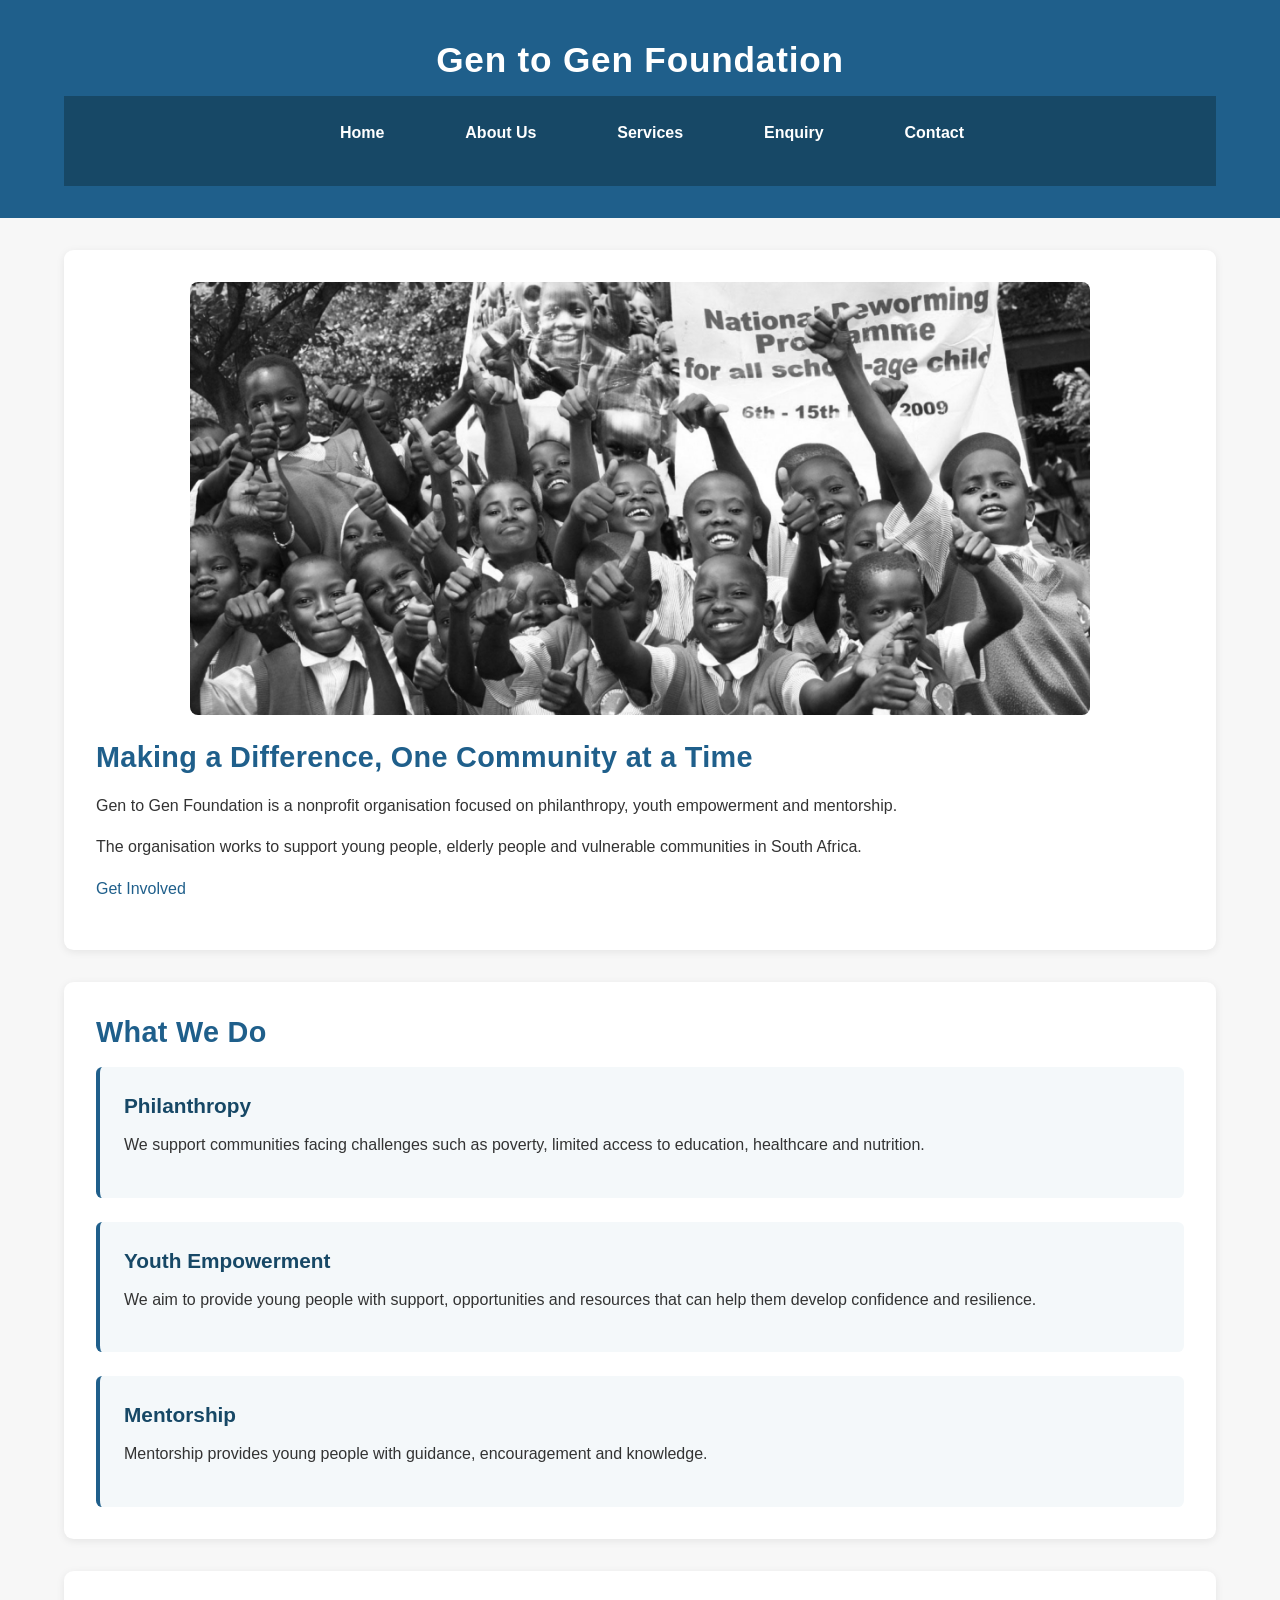
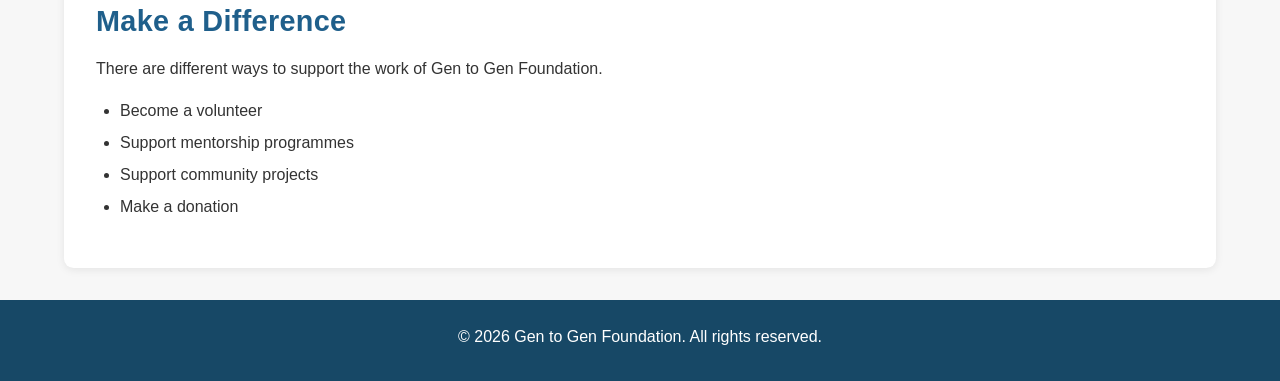
<file: index.html>
<!DOCTYPE html>

<!-- Gen to Gen Foundation - Home Page-->

<html lang="en">

<!-- Head Section -->

<head>
    <meta charset="UTF-8">
    <meta name="viewport" content="width=device-width, initial-scale=1.0">

    <title>Gen to Gen Foundation | Home</title>

    <link rel="stylesheet" href="css/style.css">
</head>

<body>

<!-- Header Section -->

    <header>

        <h1>Gen to Gen Foundation</h1>

<!-- Navigation Menu -->

        <nav>
            <ul>
                <a href="index.html">Home</a>
                &nbsp;&nbsp;
                <a href="about.html">About Us</a>
                &nbsp;&nbsp;
                <a href="services.html">Services</a>
                &nbsp;&nbsp;
                <a href="enquiry.html">Enquiry</a>
                &nbsp;&nbsp;
                <a href="contact.html">Contact</a>
            </ul>
        </nav>

    </header>

<!-- Main homepage Section -->

    <main>

        <section>
               
            <img src="images/hero.jpg" 
            srcset="images/hero.jpg 1200w",
            sizes="(max-width: 480px) 94vw", (max-width: 768px) 94vw, 90vw"
            alt="Gen to Gen Foundationcommunity initiative">

            <h2>Making a Difference, One Community at a Time</h2>

            <p>
                Gen to Gen Foundation is a nonprofit organisation
                focused on philanthropy, youth empowerment and
                mentorship.
            </p>

            <p>
                The organisation works to support young people,
                elderly people and vulnerable communities in South Africa.
            </p>

            <p>
                <a href="enquiry.html">Get Involved</a>
            </p>

        </section>


        <section>

            <h2>What We Do</h2>

            <article>

                <h3>Philanthropy</h3>

                <p>
                    We support communities facing challenges such as
                    poverty, limited access to education, healthcare
                    and nutrition.
                </p>

            </article>


            <article>

                <h3>Youth Empowerment</h3>

                <p>
                    We aim to provide young people with support,
                    opportunities and resources that can help them
                    develop confidence and resilience.
                </p>

            </article>


            <article>

                <h3>Mentorship</h3>

                <p>
                    Mentorship provides young people with guidance,
                    encouragement and knowledge.
                </p>

            </article>

        </section>


        <section>

            <h2>Make a Difference</h2>

            <p>
                There are different ways to support the work of
                Gen to Gen Foundation.
            </p>

            <ul>

                <li>Become a volunteer</li>

                <li>Support mentorship programmes</li>

                <li>Support community projects</li>

                <li>Make a donation</li>

            </ul>

        </section>

    </main>

<!-- Footer Section -->

    <footer>

        <p>
            &copy; 2026 Gen to Gen Foundation.
            All rights reserved.
        </p>

    </footer>

</body>

</html>
</file>
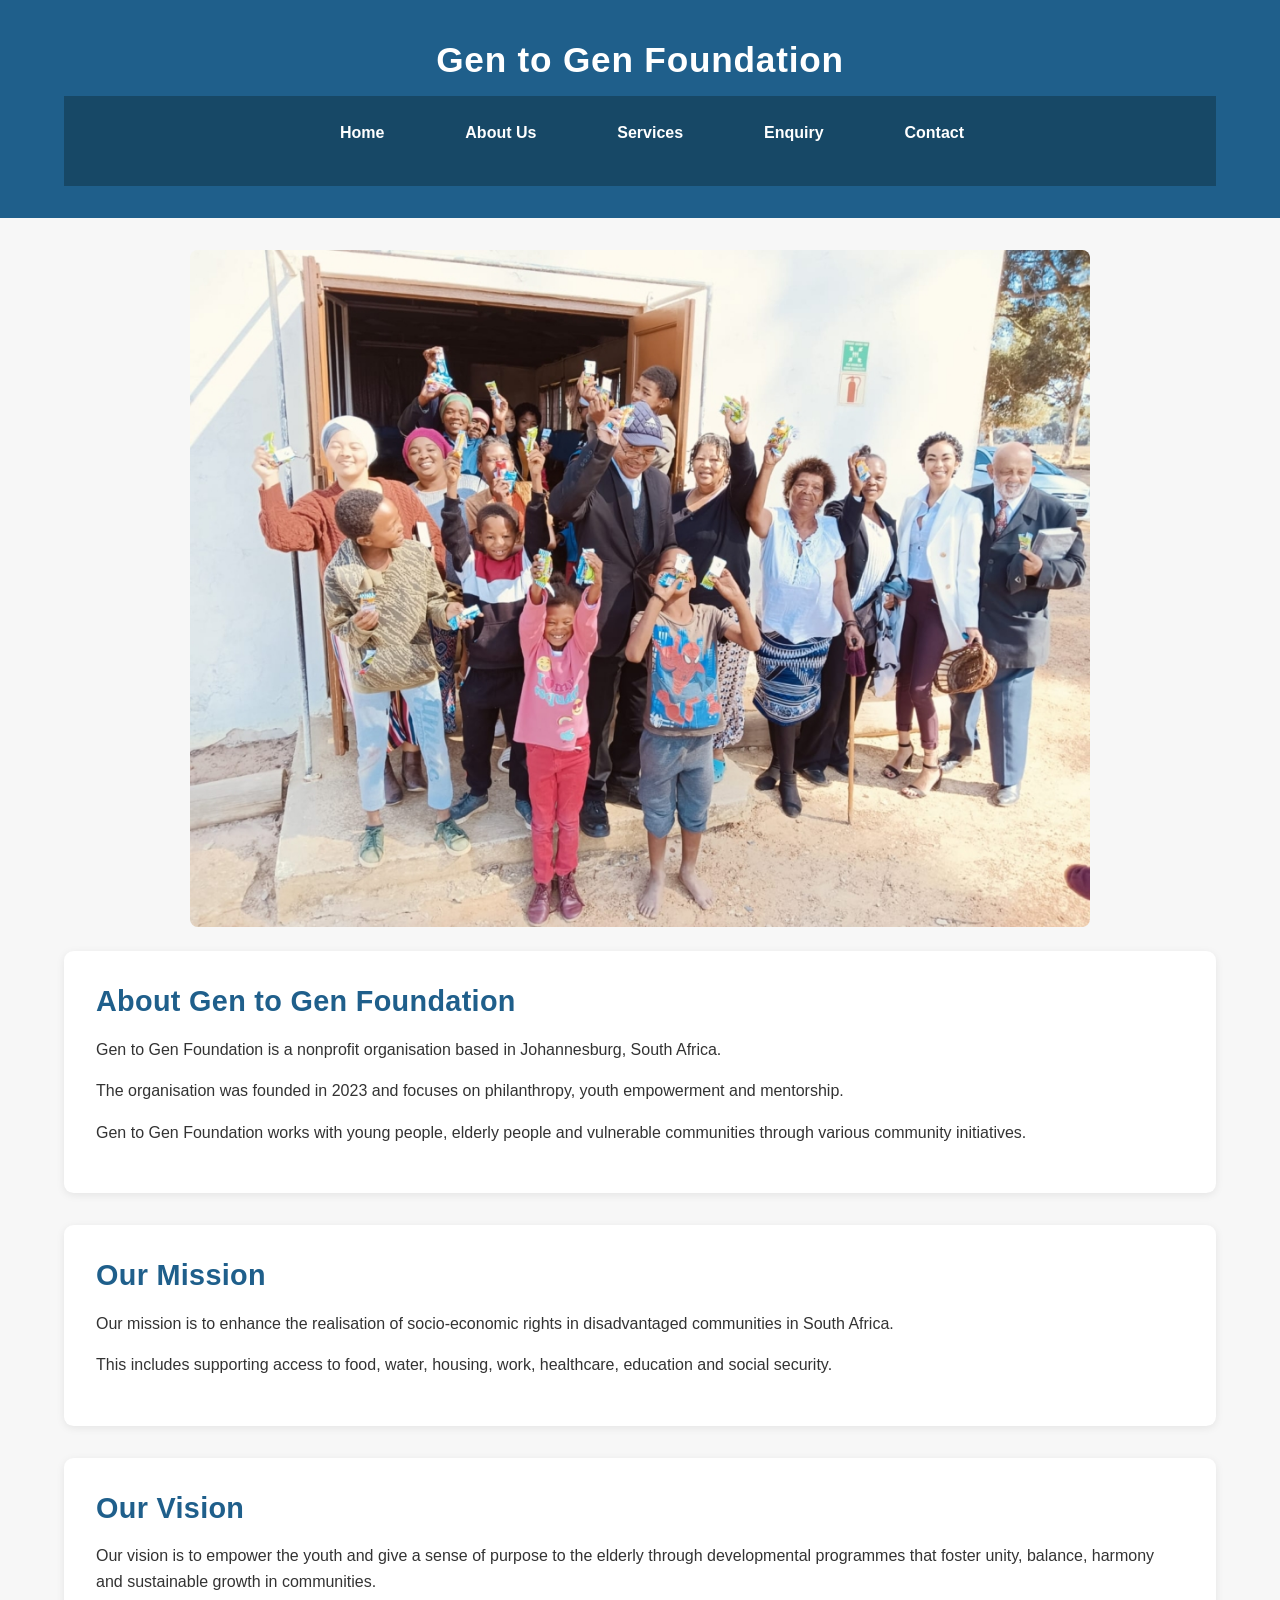
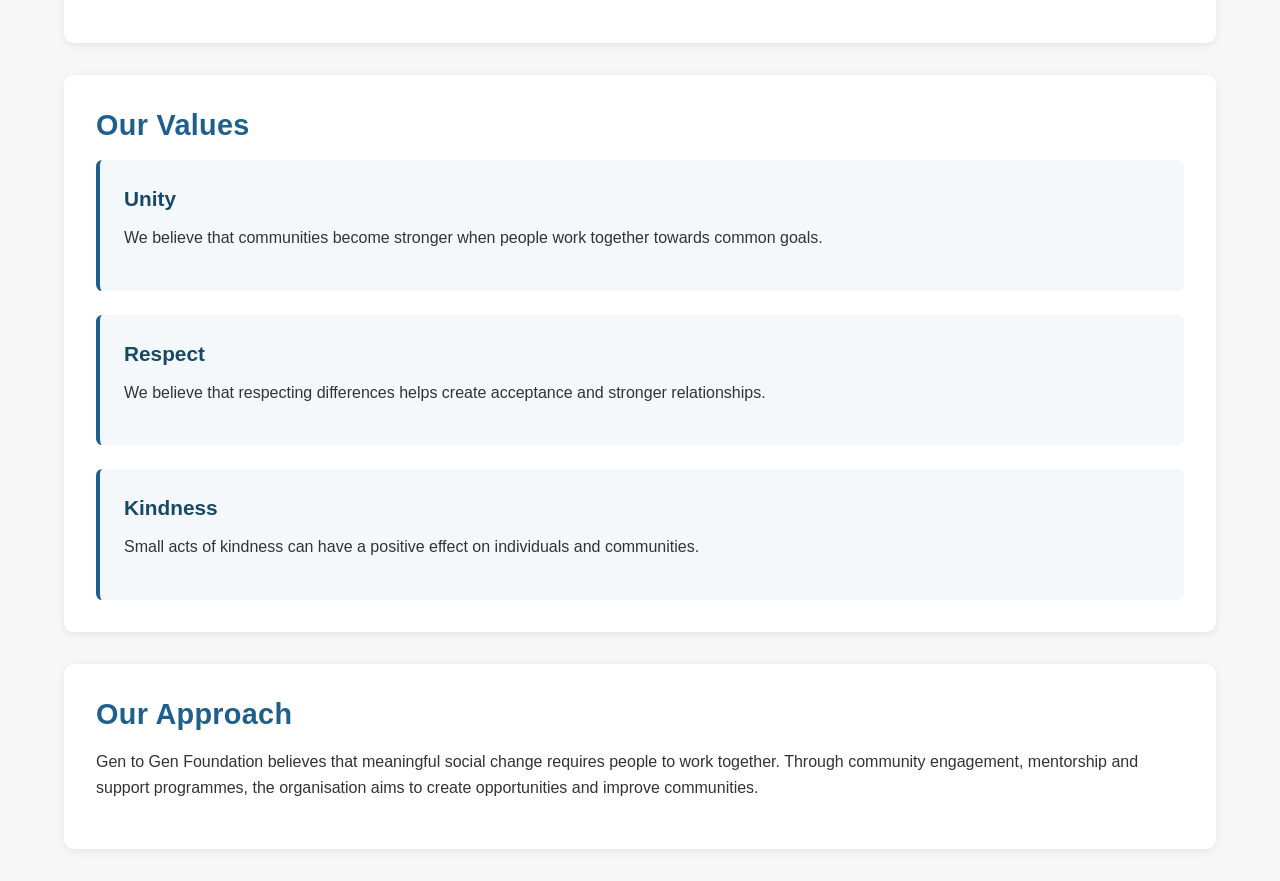
<file: about.html>
<!DOCTYPE html>

<!-- Gen to Gen Foundation - About Page-->

<html lang="en">

<!-- Head Section -->

<head>
    <meta charset="UTF-8">
    <meta name="viewport" content="width=device-width, initial-scale=1.0">

    <title>Gen to Gen Foundation | About Us</title>

    <link rel="stylesheet" href="css/style.css">
</head>

<body>

    <!-- Header Section -->

    <header>

        <h1>Gen to Gen Foundation</h1>

<!-- Navigation Menu -->

        <nav>
            <ul>
                <a href="index.html">Home</a>
                &nbsp;&nbsp;
                <a href="about.html">About Us</a>
                &nbsp;&nbsp;
                <a href="services.html">Services</a>
                &nbsp;&nbsp;
                <a href="enquiry.html">Enquiry</a>
                &nbsp;&nbsp;
                <a href="contact.html">Contact</a>
            </ul>
        </nav>

    </header>

<!-- Main About Section -->

    <main>

        <img src="images/community.jpg"
            srcset="images/community.jpg 1200w",
            sizes="(max-width: 480px) 94vw", (max-width: 768px) 94vw, 90vw"
            alt="Gen to Gen Foundation supporting the community">
        
        <section>

            <h2>About Gen to Gen Foundation</h2>

            <p>
                Gen to Gen Foundation is a nonprofit organisation
                based in Johannesburg, South Africa.
            </p>

            <p>
                The organisation was founded in 2023 and focuses on
                philanthropy, youth empowerment and mentorship.
            </p>

            <p>
                Gen to Gen Foundation works with young people,
                elderly people and vulnerable communities through
                various community initiatives.
            </p>

        </section>


        <section>

            <h2>Our Mission</h2>

            <p>
                Our mission is to enhance the realisation of
                socio-economic rights in disadvantaged communities
                in South Africa.
            </p>

            <p>
                This includes supporting access to food, water,
                housing, work, healthcare, education and social
                security.
            </p>

        </section>


        <section>

            <h2>Our Vision</h2>

            <p>
                Our vision is to empower the youth and give a sense
                of purpose to the elderly through developmental
                programmes that foster unity, balance, harmony and
                sustainable growth in communities.
            </p>

        </section>


        <section>

            <h2>Our Values</h2>

            <article>

                <h3>Unity</h3>

                <p>
                    We believe that communities become stronger
                    when people work together towards common goals.
                </p>

            </article>


            <article>

                <h3>Respect</h3>

                <p>
                    We believe that respecting differences helps
                    create acceptance and stronger relationships.
                </p>

            </article>


            <article>

                <h3>Kindness</h3>

                <p>
                    Small acts of kindness can have a positive
                    effect on individuals and communities.
                </p>

            </article>

        </section>


        <section>

            <h2>Our Approach</h2>

            <p>
                Gen to Gen Foundation believes that meaningful
                social change requires people to work together.
                Through community engagement, mentorship and
                support programmes, the organisation aims to
                create opportunities and improve communities.
            </p>

        </section>
</file>
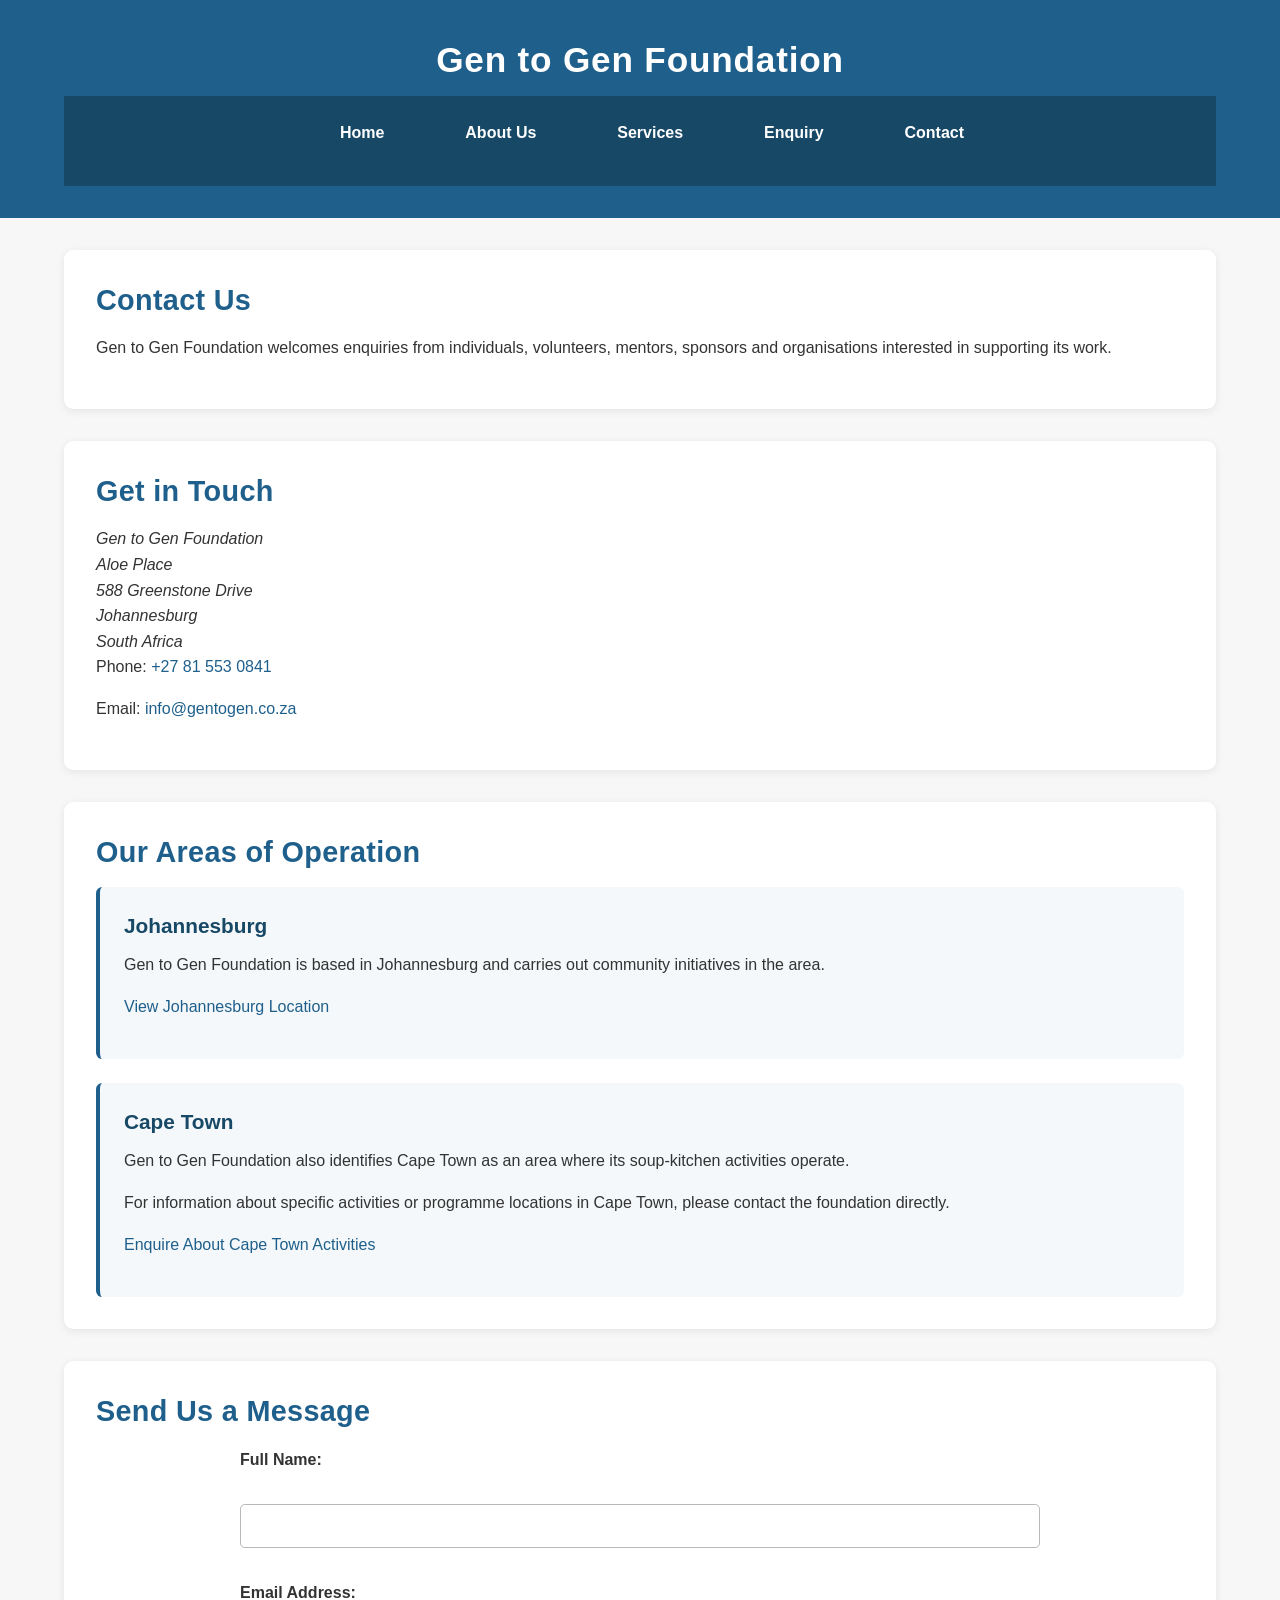
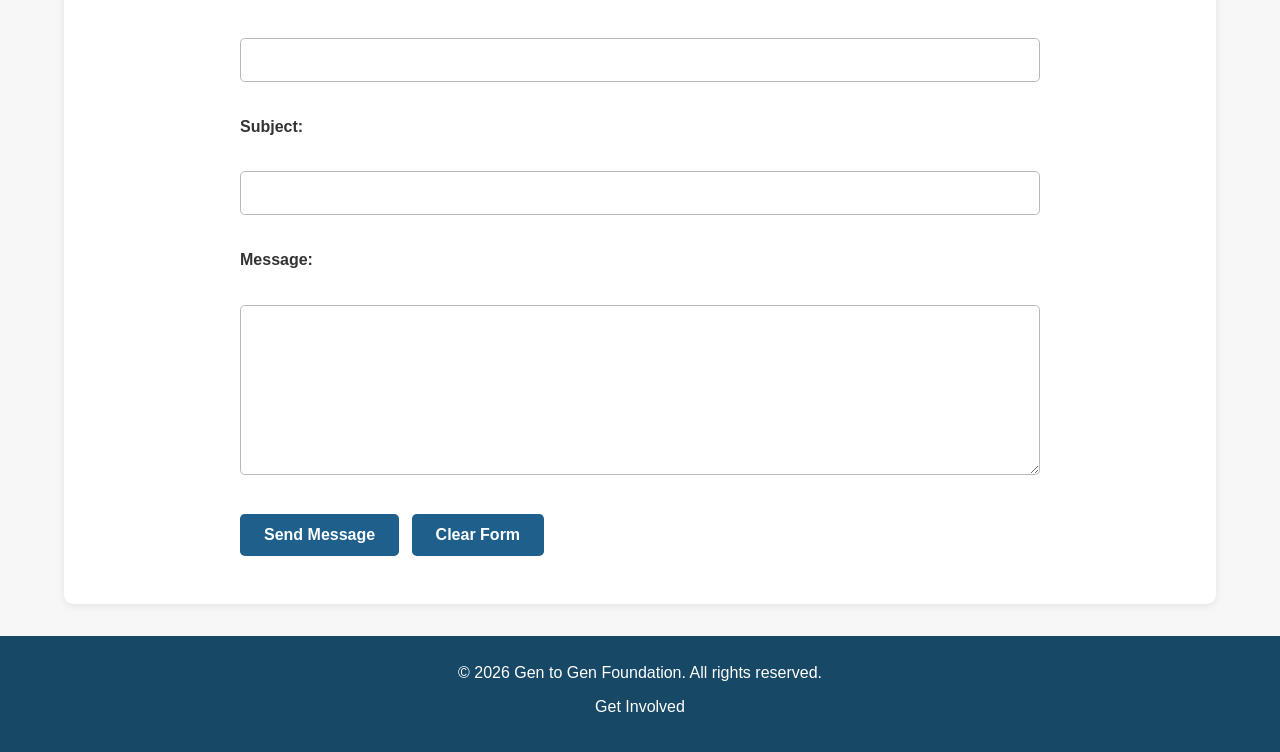
<file: contact.html>
<!DOCTYPE html>

<!-- Gen to Gen Foundation - Contact Page-->

<html lang="en">

<!-- Head Section -->

<head>
    <meta charset="UTF-8">
    <meta name="viewport" content="width=device-width, initial-scale=1.0">

    <title>Gen to Gen Foundation | Contact</title>

    <link rel="stylesheet" href="css/style.css">
</head>

<body>

<!-- Header Section -->

    <header>

        <h1>Gen to Gen Foundation</h1>

<!-- Navigation Menu -->

        <nav>
            <ul>
                <a href="index.html">Home</a>
                &nbsp;&nbsp;
                <a href="about.html">About Us</a>
                &nbsp;&nbsp;
                <a href="services.html">Services</a>
                &nbsp;&nbsp;
                <a href="enquiry.html">Enquiry</a>
                &nbsp;&nbsp;
                <a href="contact.html">Contact</a>
            </ul>
        </nav>
        

    </header>

<!-- Main Contact Section -->

    <main>

        <section>

            <h2>Contact Us</h2>

            <p>
                Gen to Gen Foundation welcomes enquiries from
                individuals, volunteers, mentors, sponsors and
                organisations interested in supporting its work.
            </p>

        </section>


        <section>

            <h2>Get in Touch</h2>

            <address>

                Gen to Gen Foundation<br>
                Aloe Place<br>
                588 Greenstone Drive<br>
                Johannesburg<br>
                South Africa

            </address>


            <p>
                Phone:
                <a href="tel:+27815530841">
                    +27 81 553 0841
                </a>
            </p>


            <p>
                Email:
                <a href="mailto:info@gentogen.co.za">
                    info@gentogen.co.za
                </a>
            </p>

        </section>


        <section>

            <h2>Our Areas of Operation</h2>


            <article>

                <h3>Johannesburg</h3>

                <p>
                    Gen to Gen Foundation is based in Johannesburg
                    and carries out community initiatives in the area.
                </p>

                <p>
                    <a
                        href="https://www.google.com/maps/search/?api=1&query=Aloe+Place+588+Greenstone+Drive+Johannesburg"
                        target="_blank"
                        rel="noopener">
                        View Johannesburg Location
                    </a>
                </p>

            </article>


            <article>

                <h3>Cape Town</h3>

                <p>
                    Gen to Gen Foundation also identifies Cape Town
                    as an area where its soup-kitchen activities
                    operate.
                </p>

                <p>
                    For information about specific activities or
                    programme locations in Cape Town, please contact
                    the foundation directly.
                </p>

                <p>
                    <a href="mailto:info@gentogen.co.za">
                        Enquire About Cape Town Activities
                    </a>
                </p>

            </article>

        </section>


        <section>

            <h2>Send Us a Message</h2>

            <form action="#" method="post">

                <p>

                    <label for="name">
                        Full Name:
                    </label>

                    <br>

                    <input
                        type="text"
                        id="name"
                        name="name"
                        required>

                </p>


                <p>

                    <label for="email">
                        Email Address:
                    </label>

                    <br>

                    <input
                        type="email"
                        id="email"
                        name="email"
                        required>

                </p>


                <p>

                    <label for="subject">
                        Subject:
                    </label>

                    <br>

                    <input
                        type="text"
                        id="subject"
                        name="subject"
                        required>

                </p>


                <p>

                    <label for="message">
                        Message:
                    </label>

                    <br>

                    <textarea
                        id="message"
                        name="message"
                        rows="8"
                        cols="50"
                        required></textarea>

                </p>


                <p>

                    <button type="submit">
                        Send Message
                    </button>

                    <button type="reset">
                        Clear Form
                    </button>

                </p>

            </form>

        </section>

    </main>

    <!-- Footer Section -->

    <footer>

        <p>
            &copy; 2026 Gen to Gen Foundation.
            All rights reserved.
        </p>

        <p>
            <a href="enquiry.html">
                Get Involved
            </a>
        </p>

    </footer>

</body>

</html>
</file>
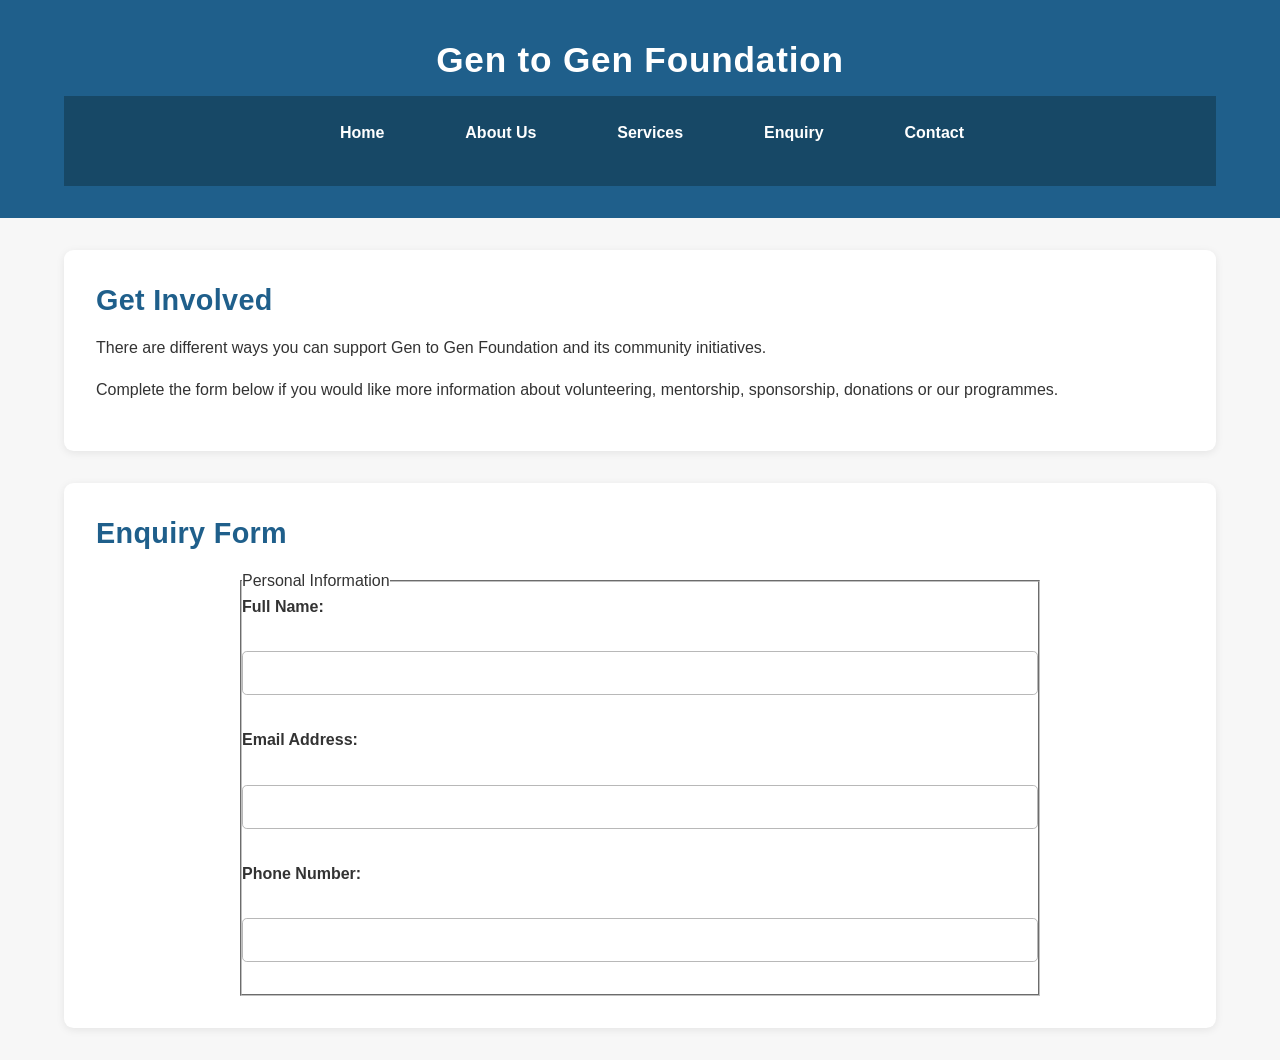
<file: enquiry.html>
<!DOCTYPE html>

<!-- Gen to Gen Foundation - Enquiry Page-->

<html lang="en">

<!-- Head Section -->

<head>
    <meta charset="UTF-8">
    <meta name="viewport" content="width=device-width, initial-scale=1.0">

    <title>Gen to Gen Foundation | Enquiry</title>

    <link rel="stylesheet" href="css/style.css">
</head>

<body>

<!-- Header Section -->

    <header>

        <h1>Gen to Gen Foundation</h1>

<!-- Navigation Menu -->

        <nav>
            <ul>
                <a href="index.html">Home</a>
                &nbsp;&nbsp;
                <a href="about.html">About Us</a>
                &nbsp;&nbsp;
                <a href="services.html">Services</a>
                &nbsp;&nbsp;
                <a href="enquiry.html">Enquiry</a>
                &nbsp;&nbsp;
                <a href="contact.html">Contact</a>
            </ul>
        </nav>

    </header>

<!-- Main Enquiry Section -->

    <main>

        <section>

            <h2>Get Involved</h2>

            <p>
                There are different ways you can support Gen to Gen
                Foundation and its community initiatives.
            </p>

            <p>
                Complete the form below if you would like more
                information about volunteering, mentorship,
                sponsorship, donations or our programmes.
            </p>

        </section>


        <section>

            <h2>Enquiry Form</h2>

            <form action="#" method="post">

                <fieldset>

                    <legend>Personal Information</legend>

                    <p>
                        <label for="full-name">
                            Full Name:
                        </label>
                        <br>

                        <input
                            type="text"
                            id="full-name"
                            name="full-name"
                            required>
                    </p>


                    <p>
                        <label for="email">
                            Email Address:
                        </label>
                        <br>

                        <input
                            type="email"
                            id="email"
                            name="email"
                            required>
                    </p>


                    <p>
                        <label for="phone">
                            Phone Number:
                        </label>
                        <br>

                        <input
                            type="tel"
                            id="phone"
                            name="phone">
                    </p>
</file>
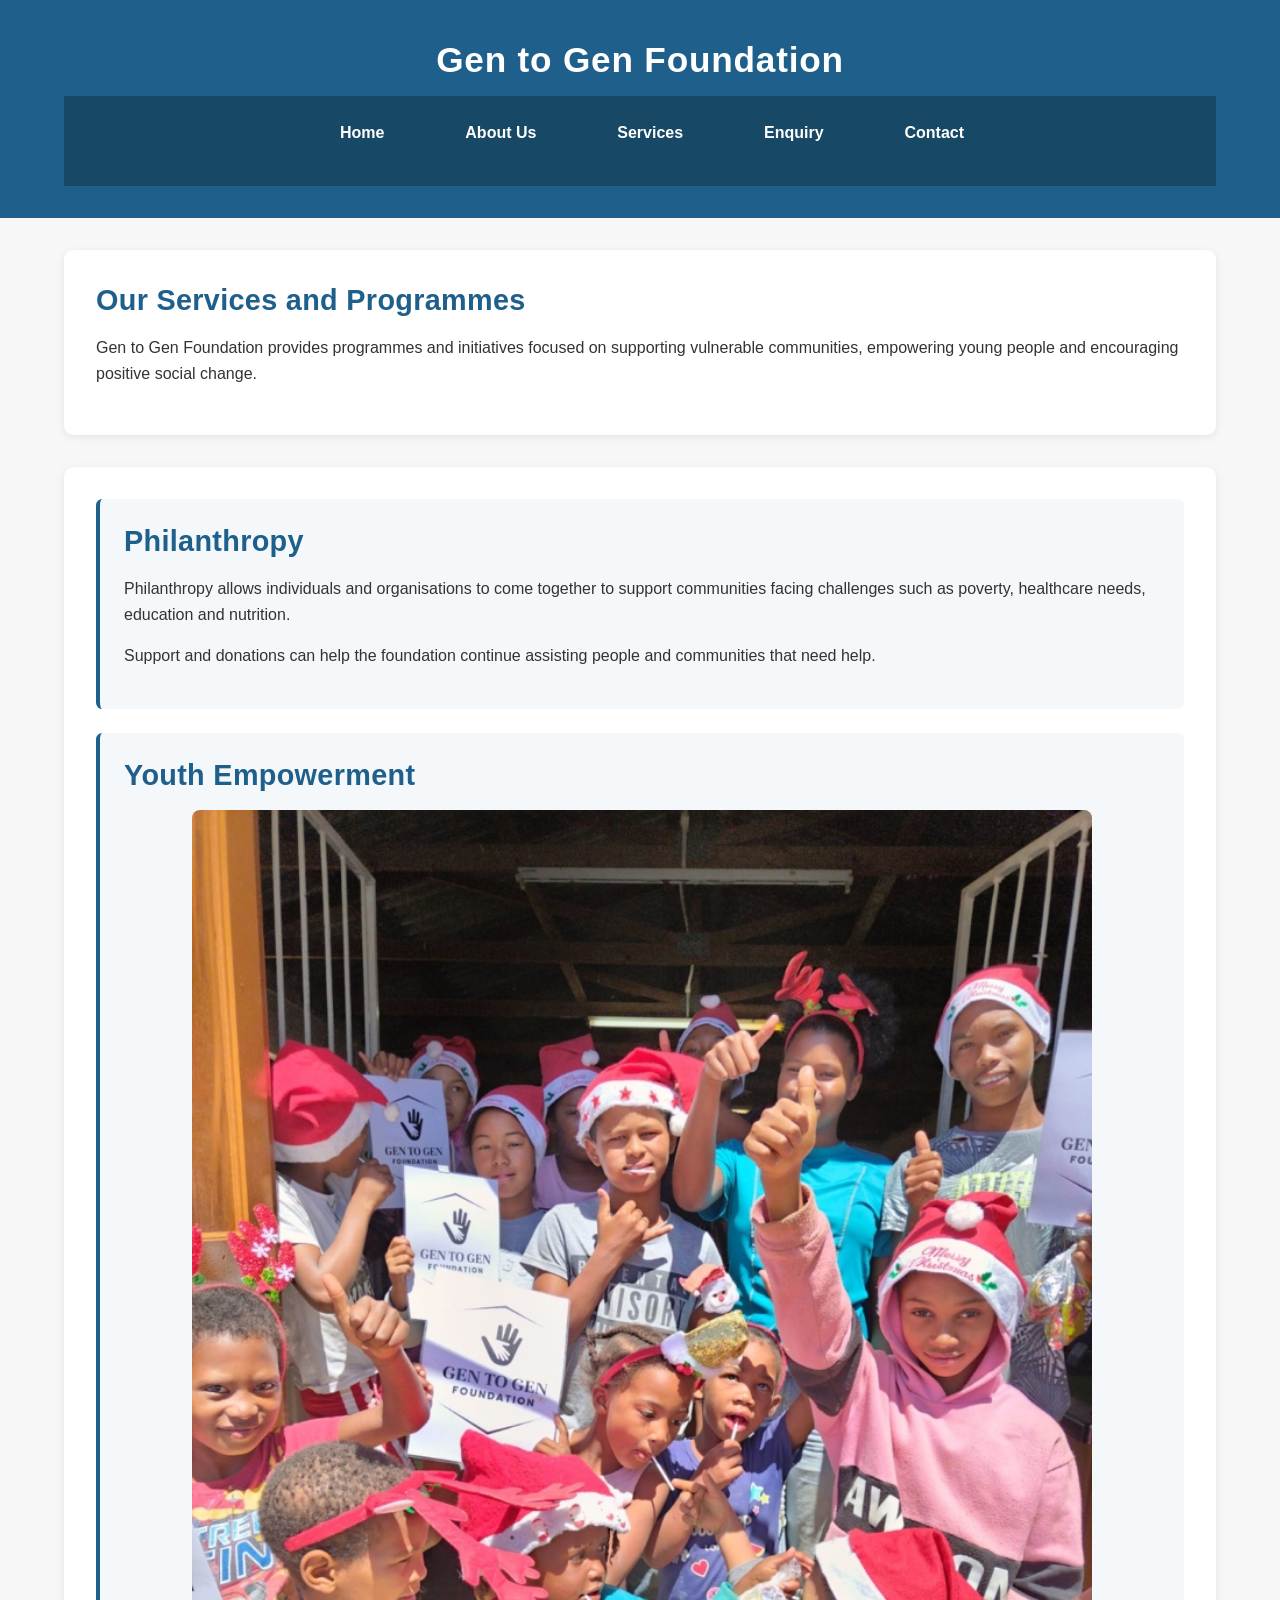
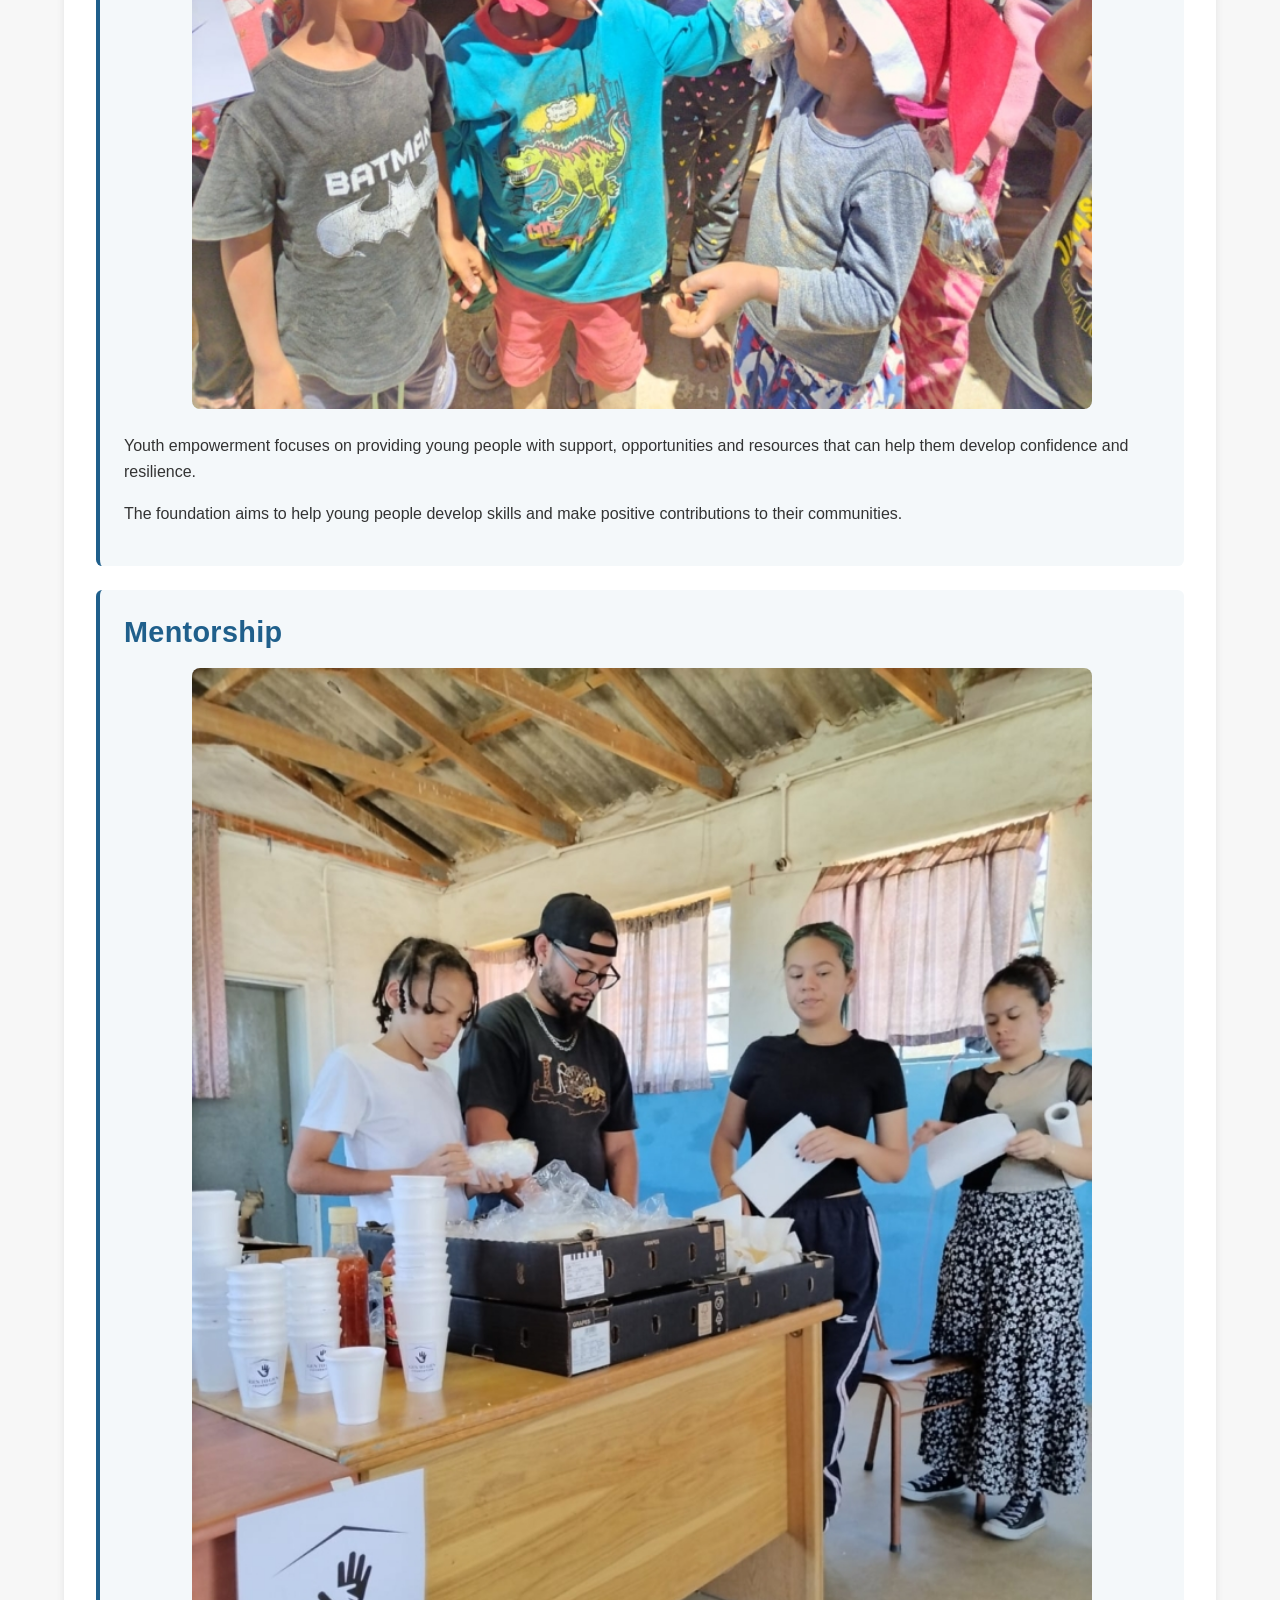
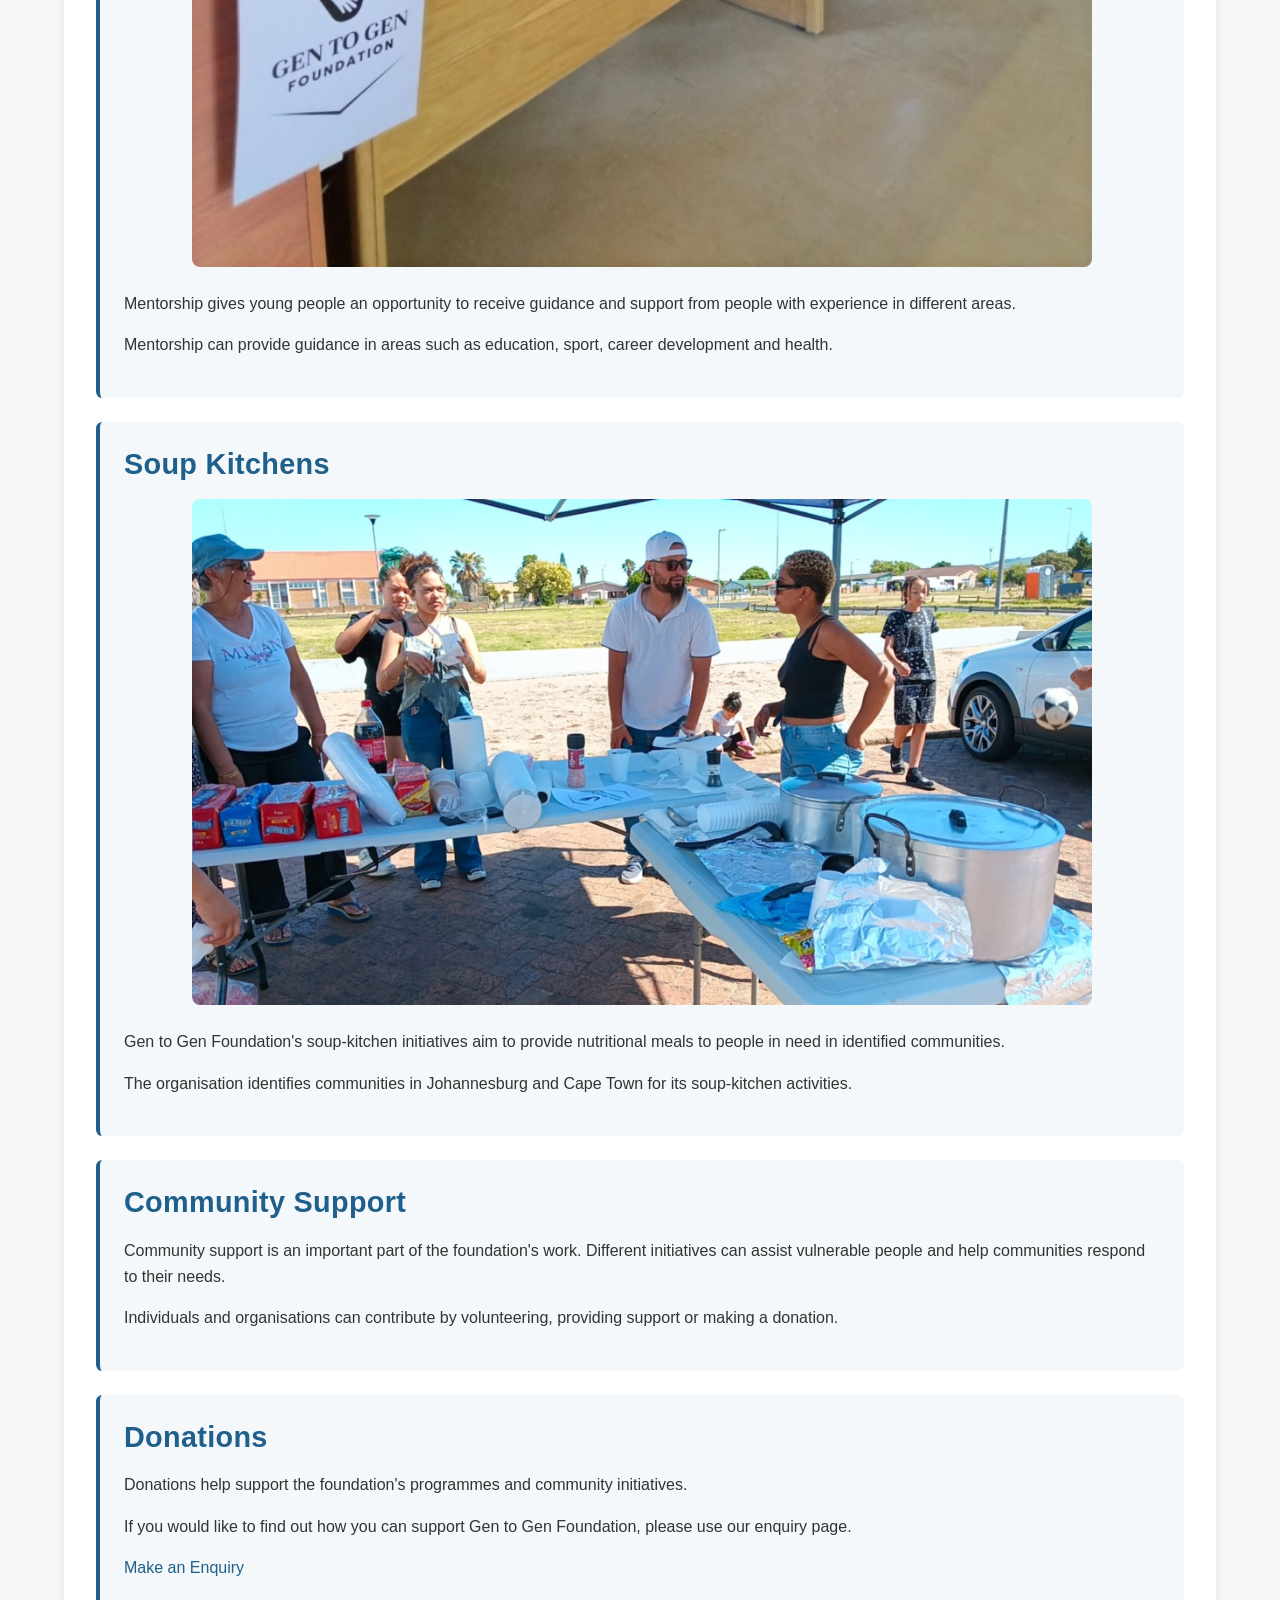
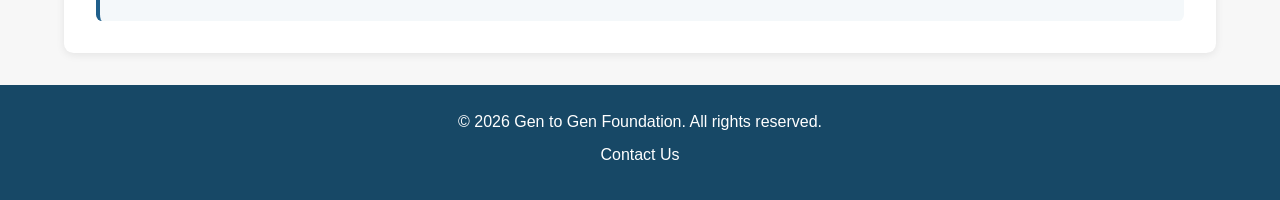
<file: services.html>
<!DOCTYPE html>

<!-- Gen to Gen Foundation - Services Page-->

<html lang="en">

<!-- Head Section -->

<head>
    <meta charset="UTF-8">
    <meta name="viewport" content="width=device-width, initial-scale=1.0">

    <title>Gen to Gen Foundation | Services</title>

    <link rel="stylesheet" href="css/style.css">
</head>

<body>

<!-- Header Section -->

    <header>

        <h1>Gen to Gen Foundation</h1>

<!-- Navigation Menu -->

        <nav>
            <ul>
                <a href="index.html">Home</a>
                &nbsp;&nbsp;
                <a href="about.html">About Us</a>
                &nbsp;&nbsp;
                <a href="services.html">Services</a>
                &nbsp;&nbsp;
                <a href="enquiry.html">Enquiry</a>
                &nbsp;&nbsp;
                <a href="contact.html">Contact</a>
            </ul>
        </nav>

    </header>

    <!-- Main Services Section -->

    <main>

        <section>

            <h2>Our Services and Programmes</h2>

            <p>
                Gen to Gen Foundation provides programmes and
                initiatives focused on supporting vulnerable
                communities, empowering young people and encouraging
                positive social change.
            </p>

        </section>


        <section>

            <article>

                <h2>Philanthropy</h2>

                <p>
                    Philanthropy allows individuals and organisations
                    to come together to support communities facing
                    challenges such as poverty, healthcare needs,
                    education and nutrition.
                </p>

                <p>
                    Support and donations can help the foundation
                    continue assisting people and communities that
                    need help.
                </p>

            </article>


            <article>

                <h2>Youth Empowerment</h2>

                <img src="images/youth.jpg" 
                srcset="images/youth.jpg 1200w",
                sizes="(max-width: 480px) 94vw", (max-width: 768px) 94vw, 90vw"
                alt="Young people participating in an empowerment activity">


                <p>
                    Youth empowerment focuses on providing young
                    people with support, opportunities and resources
                    that can help them develop confidence and
                    resilience.
                </p>

                <p>
                    The foundation aims to help young people develop
                    skills and make positive contributions to their
                    communities.
                </p>

            </article>


            <article>

                <h2>Mentorship</h2>
                <img src="mentorship.jpg"
                srcset="images/mentorship.jpg 1200w",
                sizes="(max-width: 480px) 94vw", (max-width:
                alt="Mentor supporting a young persn">

                <p>
                    Mentorship gives young people an opportunity to
                    receive guidance and support from people with
                    experience in different areas.
                </p>

                <p>
                    Mentorship can provide guidance in areas such as
                    education, sport, career development and health.
                </p>

            </article>


            <article>

                <h2>Soup Kitchens</h2>
                
                <img src="images/soup-kitchen.jpg"
                srcset="images/soup-kitchen.jpg 1200w",
                sizes="(max-width: 480px) 94vw", (max-width:
                alt="Community members receiving food support">

                <p>
                    Gen to Gen Foundation's soup-kitchen initiatives
                    aim to provide nutritional meals to people in
                    need in identified communities.
                </p>

                <p>
                    The organisation identifies communities in
                    Johannesburg and Cape Town for its soup-kitchen
                    activities.
                </p>

            </article>


            <article>

                <h2>Community Support</h2>

                <p>
                    Community support is an important part of the
                    foundation's work. Different initiatives can
                    assist vulnerable people and help communities
                    respond to their needs.
                </p>

                <p>
                    Individuals and organisations can contribute by
                    volunteering, providing support or making a
                    donation.
                </p>

            </article>


            <article>

                <h2>Donations</h2>

                <p>
                    Donations help support the foundation's programmes
                    and community initiatives.
                </p>

                <p>
                    If you would like to find out how you can support
                    Gen to Gen Foundation, please use our enquiry page.
                </p>

                <p>
                    <a href="enquiry.html">
                        Make an Enquiry
                    </a>
                </p>

            </article>

        </section>

    </main>

    <!-- Footer Section -->

    <footer>

        <p>
            &copy; 2026 Gen to Gen Foundation.
            All rights reserved.
        </p>

        <p>
            <a href="contact.html">Contact Us</a>
        </p>

    </footer>

</body>

</html>
</file>
<file: css/style.css>
* { box-sizing: border-box;
    margin: 0;
    padding: 0; }


html { font-size: 16px;
    scroll-behavior: smooth; }


body { font-family: Arial, sans-serif;
    font-size: 1rem;
    line-height: 1.6;
    color: #333333;
    background-color: #f7f7f7; }


img { max-width: 100%;
    height: auto;
    display: block; }

a { color: #1f5f8b;
    text-decoration: none; }

a:hover { text-decoration: underline;}




header { background-color: #1f5f8b;
    color: white;
    text-align: center;
    padding: 2rem 5%; }


header h1 { font-size: 2.2rem;
    font-weight: 700;
    letter-spacing: 0.05rem;
    margin-bottom: 0.5rem; }

header p { font-size: 1rem;
    line-height: 1.5; }

    

nav { background-color: #174866;
    padding: 1rem 5%;
    text-align: center; }


nav ul { list-style: none;
    display: flex;
    justify-content: center;
    align-items: center;
    flex-wrap: wrap;
    gap: 1.5rem; }

nav li {
    display: inline-block;
}

nav a {
    color: white;
    font-weight: 600;
    font-size: 1rem;
    padding: 0.5rem 0.75rem;
    border-radius: 0.3rem;
    transition: background-color 0.3s ease, color 0.3s ease;
}

nav a:hover {
    background-color: #ffffff;
    color: #174866;
    text-decoration: none;
}

nav a:focus {
    outline: 3px solid #f2c14e;
    outline-offset: 2px;
}

nav a:active {
    background-color: #f2c14e;
    color: #222222;
}




main {
    width: 90%;
    max-width: 1200px;
    margin: 2rem auto;
}

main > section {
    background-color: white;
    padding: 2rem;
    margin-bottom: 2rem;
    border-radius: 0.6rem;
    box-shadow: 0 2px 8px rgba(0, 0, 0, 0.08);
}




h2 {
    color: #1f5f8b;
    font-size: 1.8rem;
    font-weight: 700;
    line-height: 1.3;
    letter-spacing: 0.02rem;
    margin-bottom: 1rem;
}

h3 {
    color: #174866;
    font-size: 1.3rem;
    font-weight: 700;
    line-height: 1.4;
    margin-bottom: 0.75rem;
}

p {
    margin-bottom: 1rem;
}

strong {
    font-weight: 700;
}




main img {
    width: 100%;
    max-width: 900px;
    margin: 0 auto 1.5rem auto;
    border-radius: 0.5rem;
}

main img:hover {
    transform: scale(1.01);
    transition: transform 0.3s ease;
}




section {
    width: 100%;
}

section article {
    background-color: #f4f8fa;
    padding: 1.5rem;
    margin-bottom: 1.5rem;
    border-left: 4px solid #1f5f8b;
    border-radius: 0.4rem;
}

section article:last-child {
    margin-bottom: 0;
}




ul,
ol {
    margin-left: 1.5rem;
    margin-bottom: 1rem;
}

li {
    margin-bottom: 0.4rem;
}




form {
    width: 100%;
    max-width: 800px;
    margin: 0 auto;
}

label {
    display: block;
    font-weight: 600;
    margin-bottom: 0.4rem;
}

input,
textarea,
select {
    width: 100%;
    padding: 0.75rem;
    margin-bottom: 1rem;
    border: 1px solid #b8b8b8;
    border-radius: 0.3rem;
    font-family: Arial, sans-serif;
    font-size: 1rem;
    background-color: white;
}

textarea {
    min-height: 150px;
    resize: vertical;
}

input:focus,
textarea:focus,
select:focus {
    outline: none;
    border-color: #1f5f8b;
    box-shadow: 0 0 0 3px rgba(31, 95, 139, 0.15);
}




input[type="radio"],
input[type="checkbox"] {
    width: auto;
    margin-right: 0.5rem;
}

input[type="radio"] + label,
input[type="checkbox"] + label {
    display: inline;
    font-weight: normal;
}




button,
input[type="submit"],
input[type="reset"] {
    display: inline-block;
    padding: 0.75rem 1.5rem;
    margin-right: 0.5rem;
    border: none;
    border-radius: 0.3rem;
    background-color: #1f5f8b;
    color: white;
    font-size: 1rem;
    font-weight: 600;
    cursor: pointer;
    transition: background-color 0.3s ease, transform 0.2s ease;
}

button:hover,
input[type="submit"]:hover,
input[type="reset"]:hover {
    background-color: #174866;
    transform: translateY(-2px);
}

button:focus,
input[type="submit"]:focus,
input[type="reset"]:focus {
    outline: 3px solid #f2c14e;
    outline-offset: 2px;
}

button:active,
input[type="submit"]:active,
input[type="reset"]:active {
    transform: translateY(0);
}




footer {
    background-color: #174866;
    color: white;
    text-align: center;
    padding: 1.5rem 5%;
    margin-top: 2rem;
}

footer p {
    margin-bottom: 0.5rem;
}

footer a {
    color: white;
}

footer a:hover {
    color: #f2c14e;
}



picture,
picture img {
    width: 100%;
}

img {
    height: auto;
}




@media screen and (max-width: 768px) {

    header {
        padding: 1.5rem 4%;
    }

    header h1 {
        font-size: 1.9rem;
    }

    nav {
        padding: 0.8rem 4%;
    }

    nav ul {
        gap: 0.75rem;
    }

    nav a {
        font-size: 0.95rem;
        padding: 0.45rem 0.6rem;
    }

    main {
        width: 94%;
        margin: 1.5rem auto;
    }

    main > section {
        padding: 1.5rem;
    }

    h2 {
        font-size: 1.6rem;
    }

    h3 {
        font-size: 1.2rem;
    }

    section article {
        padding: 1.25rem;
    }
}



@media screen and (max-width: 480px) {

    html {
        font-size: 15px;
    }

    header {
        padding: 1.25rem 4%;
    }

    header h1 {
        font-size: 1.6rem;
    }

    header p {
        font-size: 0.95rem;
    }

    nav {
        padding: 0.75rem 4%;
    }

    nav ul {
        flex-direction: column;
        gap: 0.4rem;
    }

    nav li {
        width: 100%;
        text-align: center;
    }

    nav a {
        display: block;
        width: 100%;
        padding: 0.6rem;
    }

    main {
        width: 94%;
        margin: 1rem auto;
    }

    main > section {
        padding: 1rem;
        margin-bottom: 1rem;
    }

    h2 {
        font-size: 1.4rem;
    }

    h3 {
        font-size: 1.1rem;
    }

    p {
        font-size: 0.95rem;
    }

    section article {
        padding: 1rem;
    }

    button,
    input[type="submit"],
    input[type="reset"] {
        width: 100%;
        margin: 0 0 0.75rem 0;
    }

    form {
        width: 100%;
    }
}
</file>
